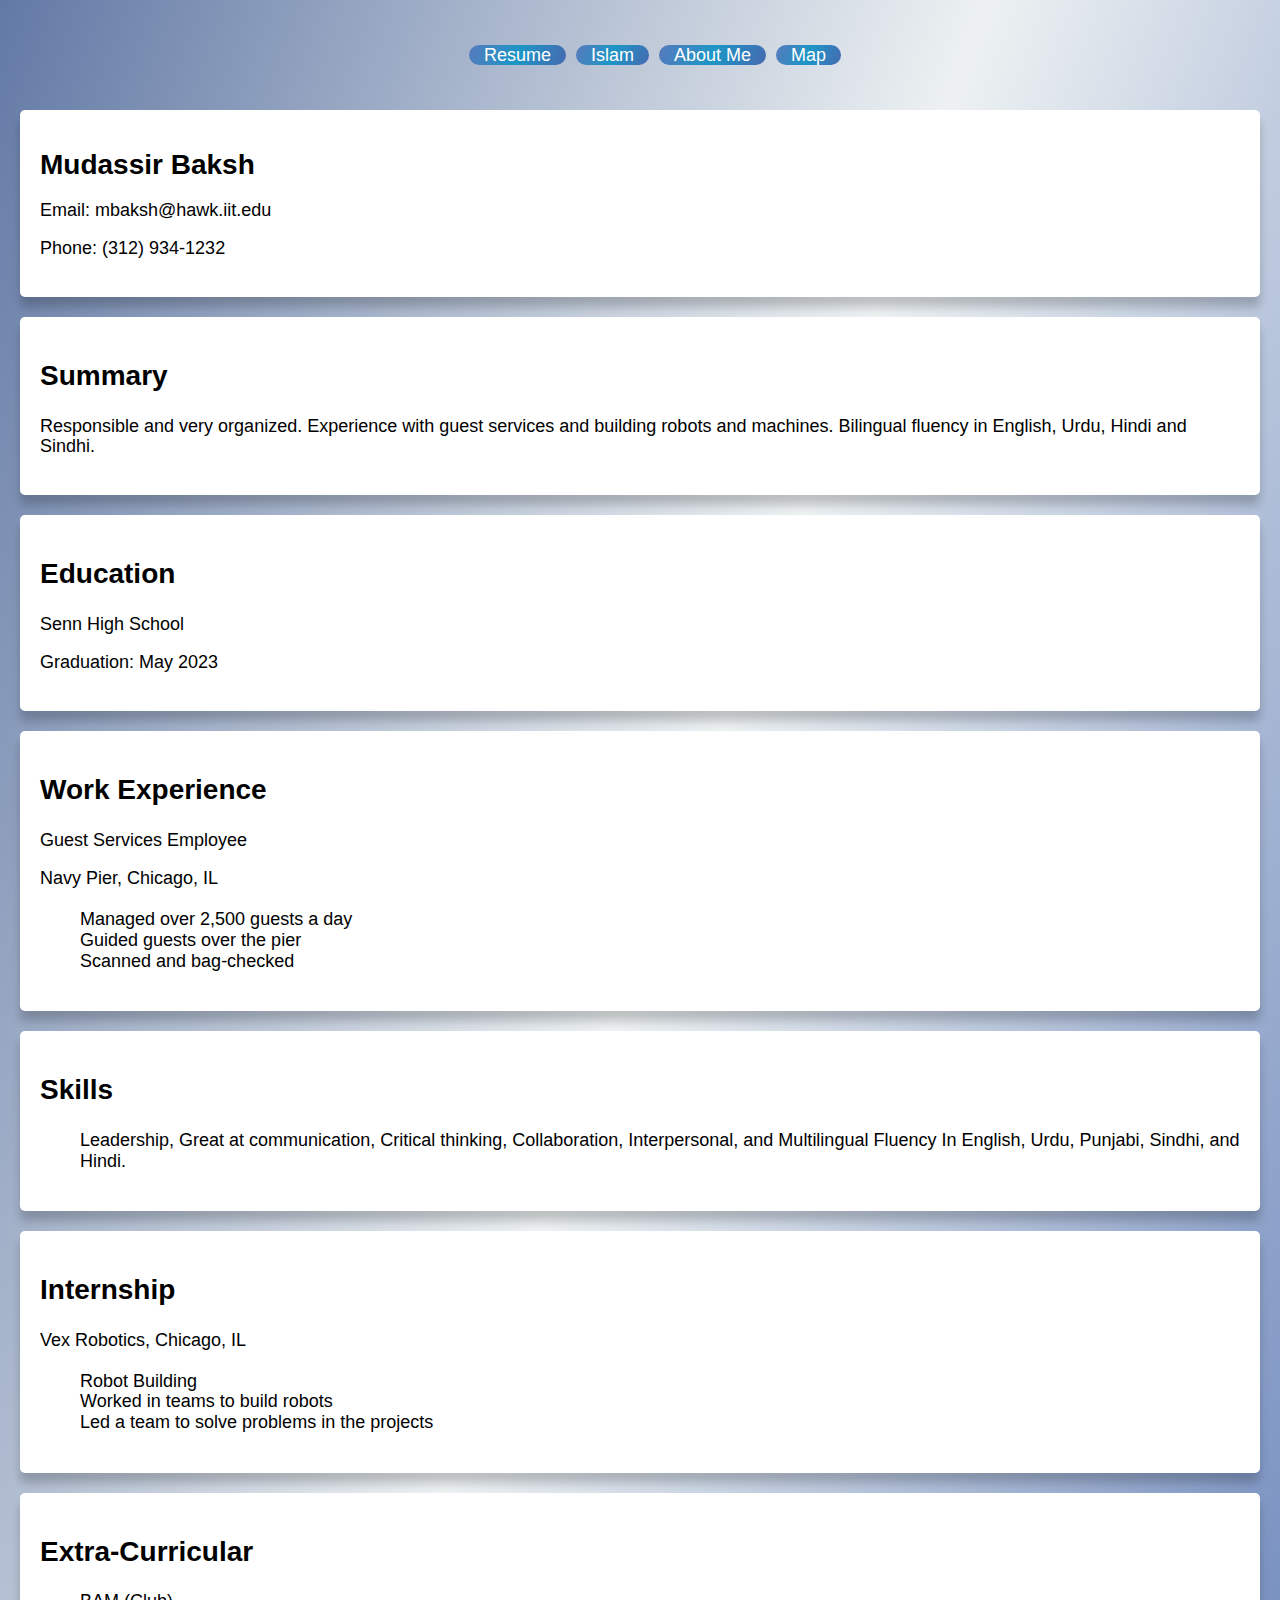
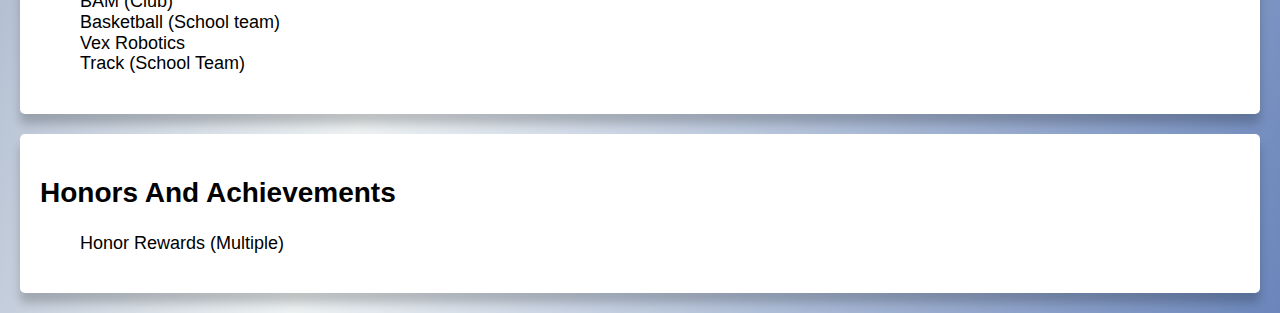
<file: index.html>
<!DOCTYPE html>
<html lang="en">
<head>
  <meta charset="utf-8">
  <title>Mudassir Baksh - Resume</title>
  <link rel="stylesheet" href="css/reset.css">
  <link rel="stylesheet" href="css/style.css">
  <script async src="js/script.js"></script>
</head>
<body class="resume">
  <header>
    <nav>
      <ul>
        <li><a href="index.html">Resume</a></li>
        <li><a href="islam.html">Islam</a></li>
        <li><a href="aboutme.html">About Me</a></li>
        <li><a href="map.html">Map</a></li>
      </ul>
    </nav>
  </header>
  <section class="white">
    <h1>Mudassir Baksh</h1>
    <p>Email: mbaksh@hawk.iit.edu</p>
    <p>Phone: (312) 934-1232</p>
  </section>
  <section class="white">
    <h2>Summary</h2> 
    <p>Responsible and very organized. Experience with guest services and building robots and machines. Bilingual fluency in English, Urdu, Hindi and Sindhi.</p>
  </section>
  <section class="white">
    <h2>Education</h2>
    <p>Senn High School</p>
    <p>Graduation: May 2023</p>
  </section>
  <section class="white">
    <h2>Work Experience</h2>
    <p>Guest Services Employee</p>
    <p>Navy Pier, Chicago, IL</p>
    <ul>
      <li>Managed over 2,500 guests a day</li>
      <li>Guided guests over the pier</li>
      <li>Scanned and bag-checked</li>
    </ul>
  </section>
  <section class="white">
    <h2>Skills</h2>
    <ul>
      <li>Leadership, Great at communication, Critical thinking, Collaboration, Interpersonal, and Multilingual Fluency In English, Urdu, Punjabi, Sindhi, and Hindi.</li>
    </ul>
  </section>
  <section class="white">
    <h2>Internship</h2>
    <p>Vex Robotics, Chicago, IL</p>
    <ul>
      <li>Robot Building</li>
      <li>Worked in teams to build robots</li>
      <li>Led a team to solve problems in the projects</li>
    </ul>
  </section>
  <section class="white">
    <h2>Extra-Curricular</h2>
    <ul>
      <li>BAM (Club)</li>
      <li>Basketball (School team)</li>
      <li>Vex Robotics</li>
      <li>Track (School Team)</li>
    </ul>
  </section>
  <section class="white">
    <h2>Honors And Achievements</h2>
    <ul>
      <li>Honor Rewards (Multiple)</li>
    </ul>
  </section>
</body>
</html>
</file>
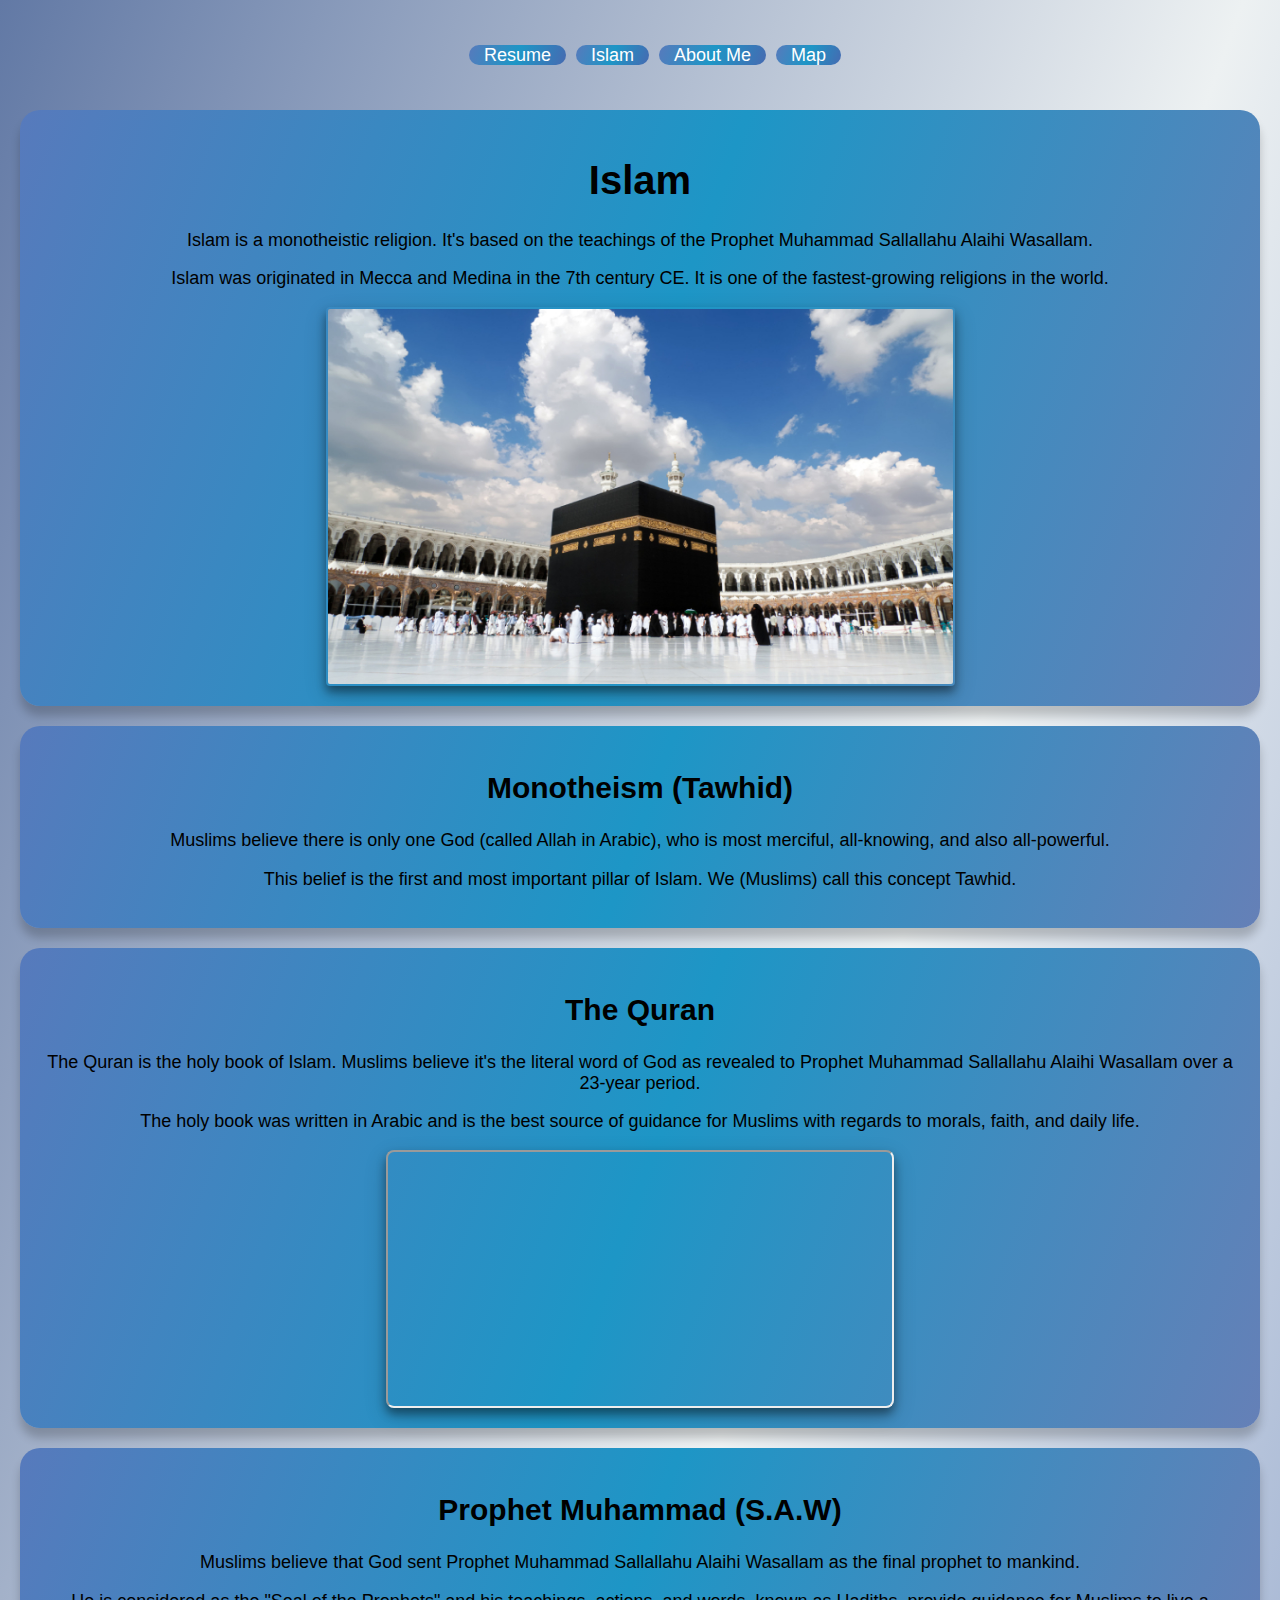
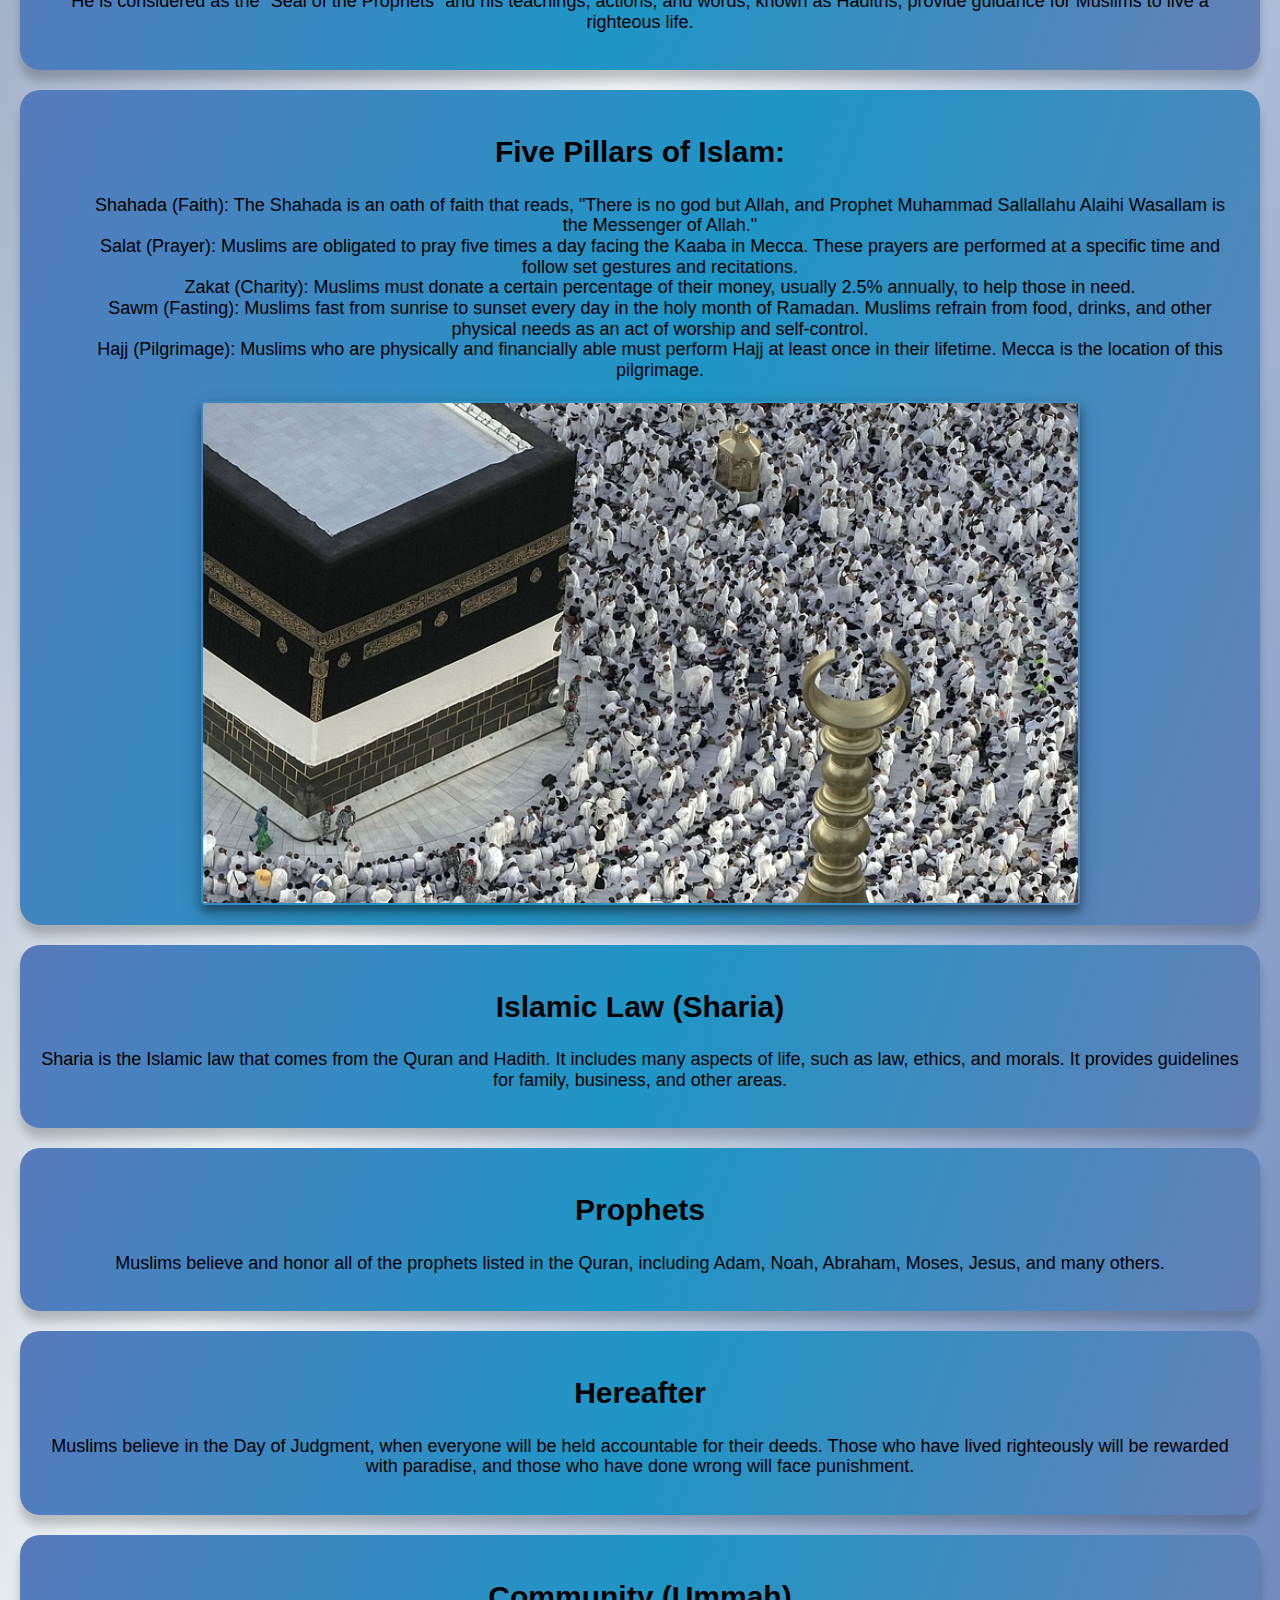
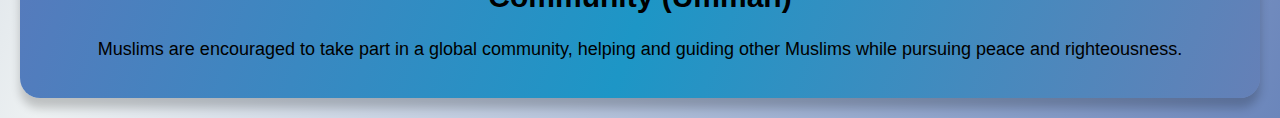
<file: islam.html>
<!DOCTYPE html>
<html lang="en">
<head>
  <meta charset="utf-8">
  <title>About Islam</title>
  <link rel="stylesheet" href="css/reset.css">
  <link rel="stylesheet" href="css/style.css">
  <script async src="js/script.js"></script>
</head>
<body>
  <header>
    <nav>
      <ul>
        <li><a href="index.html">Resume</a></li>
        <li><a href="islam.html">Islam</a></li>
        <li><a href="aboutme.html">About Me</a></li>
        <li><a href="map.html">Map</a></li>
      </ul>
    </nav>
  </header>
  <section class="blue">
    <h1>Islam</h1>
    <p>Islam is a monotheistic religion. It's based on the teachings of the Prophet Muhammad Sallallahu Alaihi Wasallam.</p>
    <p>Islam was originated in Mecca and Medina in the 7th century CE. It is one of the fastest-growing religions in the world.</p>
    <div>
      <img src="images/mecca.jpeg" alt="People standing in front of the Kaaba in Medina during the daytime" id="mecca">
    </div>  
  </section>
  <section class="blue">
    <h2>Monotheism (Tawhid)</h2>
    <p> Muslims believe there is only one God (called Allah in Arabic), who is most merciful, all-knowing, and also all-powerful.</p> 
    <p>This belief is the first and most important pillar of Islam. We (Muslims) call this concept Tawhid.</p>
  </section>
  <section class="blue">
    <h2>The Quran</h2>
    <p>The Quran is the holy book of Islam. Muslims believe it's the literal word of God as revealed to Prophet Muhammad Sallallahu Alaihi Wasallam over a 23-year period.</p>
    <p>The holy book was written in Arabic and is the best source of guidance for Muslims with regards to morals, faith, and daily life.</p>
    <iframe src="https://www.youtube.com/embed/1vjzuhI_Q1U?si=xh37vAiq9PbFHTwF" allowfullscreen></iframe>
  </section>
  <section class="blue">
    <h2>Prophet Muhammad (S.A.W)</h2>
    <p>Muslims believe that God sent Prophet Muhammad Sallallahu Alaihi Wasallam as the final prophet to mankind.</p>
    <p>He is considered as the "Seal of the Prophets" and his teachings, actions, and words, known as Hadiths, provide guidance for Muslims to live a righteous life.</p>
  </section>
  <section class="blue">
    <h2>Five Pillars of Islam:</h2>
    <ul>
      <li>Shahada (Faith): The Shahada is an oath of faith that reads, "There is no god but Allah, and Prophet Muhammad Sallallahu Alaihi Wasallam is the Messenger of Allah."</li>
      <li>Salat (Prayer): Muslims are obligated to pray five times a day facing the Kaaba in Mecca. These prayers are performed at a specific time and follow set gestures and recitations.</li>
      <li>Zakat (Charity): Muslims must donate a certain percentage of their money, usually 2.5% annually, to help those in need.</li>
      <li>Sawm (Fasting): Muslims fast from sunrise to sunset every day in the holy month of Ramadan. Muslims refrain from food, drinks, and other physical needs as an act of worship and self-control.</li>
      <li>Hajj (Pilgrimage): Muslims who are physically and financially able must perform Hajj at least once in their lifetime. Mecca is the location of this pilgrimage.</li>
    </ul>    
    <div>
      <img src="images/pilgrims.jpeg" alt="People performing Hajj in Mecca" id="pilgrims">
    </div> 
  </section>
  <section class="blue">
    <h2>Islamic Law (Sharia)</h2>
    <p>Sharia is the Islamic law that comes from the Quran and Hadith. It includes many aspects of life, such as law, ethics, and morals. It provides guidelines for family, business, and other areas.</p>  
  </section>
  <section class="blue">
    <h2>Prophets</h2>
    <p>Muslims believe and honor all of the prophets listed in the Quran, including Adam, Noah, Abraham, Moses, Jesus, and many others.</p>  
  </section>
  <section class="blue">
    <h2>Hereafter</h2>
    <p>Muslims believe in the Day of Judgment, when everyone will be held accountable for their deeds. Those who have lived righteously will be rewarded with paradise, and those who have done wrong will face punishment.</p>
  </section>
  <section class="blue">
    <h2>Community (Ummah)</h2>
    <p>Muslims are encouraged to take part in a global community, helping and guiding other Muslims while pursuing peace and righteousness.</p>
  </section>
</body>
</html>
</file>
<file: css/style.css>
body {
  background: linear-gradient(110deg, #6279a5, #edf1f2, #6b86bb);
}

h1, h2 {
  font-family: 'Trebuchet MS', 'Lucida Sans Unicode', 'Lucida Grande', 'Lucida Sans', Arial, sans-serif;
  text-align: center;
}

.resume h1, .resume h2 {
  text-align: left;
}

.resume p, .resume ul li {
  text-align: left;
}

li, p {
  list-style-type: none;
  font-family: 'Trebuchet MS', 'Lucida Sans Unicode', 'Lucida Grande', 'Lucida Sans', Arial, sans-serif;
  text-align: center;
}

nav ul li {
  list-style-type: none;
  background: linear-gradient(110deg, #577abc, #1d96c6, #466ab1);
  float: right;
  border-radius: 20px;
  margin-right: 10px;
}

nav ul li a {
  text-decoration: none;
  padding: 6px 15px;
  color: white;
}

nav ul li a:hover {
  background-color: white;
  color: black;
  border-radius: 20px;
}

nav ul {
  display: flex;
  justify-content: center;
  align-items: center;
  height: 50px;
}

.white {
  margin: 20px;
  background-color: #fff;
  padding: 20px;
  border-radius: 5px;
  box-shadow: 0px 10px 10px rgba(0, 0, 0.0, 0.2);
}

.blue {
  margin: 20px;
  background: linear-gradient(110deg, #577abc, #1d96c6, #6580b7);
  padding: 20px;
  border-radius: 20px;
  box-shadow: 0px 10px 10px rgba(0, 0, 0.0, 0.2);
}

.blue2 {
  margin: 20px;
  background: linear-gradient(110deg, #577abc, #1d96c6, #6580b7);
  padding: 20px;
  border-radius: 20px;
  box-shadow: 0px 10px 10px rgba(0, 0, 0.0, 0.2);
}

#mecca {
  border-radius: 4px;
  padding: 2px;
  width: 31.25em;
  height: 18.75em;
  box-shadow: 0 6px 10px 0 rgba(0, 0, 0, 0.4), 0 8px 22px 0 rgba(0, 0, 0, 0.19);
  transition: transform 0.3s;
  display: block;
  margin: 0 auto;
}

#pilgrims {
  border-radius: 4px;
  padding: 2px;
  width: 43.75em;
  height: 25em;
  box-shadow: 0 6px 10px 0 rgba(0, 0, 0, 0.4), 0 8px 22px 0 rgba(0, 0, 0, 0.19);
  transition: transform 0.3s;
  display: block;
  margin: 0 auto;
}

iframe {
  border-radius: 8px;
  padding: .1em;
  width: 25em;
  height: 12.5em;
  box-shadow: 0 6px 10px 0 rgba(0, 0, 0, 0.4), 0 8px 22px 0 rgba(0, 0, 0, 0.19);
  transition: transform 0.3s;
  display: block;
  margin: 0 auto;
}

#mecca:hover {
  transform: scale(1.1);
}

#pilgrims:hover {
  transform: scale(1.1);
}

iframe:hover {
  transform: scale(1.1);
}

p {
  text-align: center;
}

#senn {
  border-radius: 4px;
  padding: 2px;
  width: 31.25em;
  height: 18.75em;
  box-shadow: 0 6px 10px 0 rgba(0, 0, 0, 0.4), 0 8px 22px 0 rgba(0, 0, 0, 0.19);
  transition: transform 0.3s;
  display: block;
  margin: 0 auto;
}

#logo {
  border-radius: 4px;
  padding: 2px;
  width: 36.25em;
  height: 25em;
  box-shadow: 0 6px 10px 0 rgba(0, 0, 0, 0.4), 0 8px 22px 0 rgba(0, 0, 0, 0.19);
  transition: transform 0.3s;
  display: block;
  margin: 0 auto;
}

#senn:hover {
  transform: scale(1.1);
}

#logo:hover {
  transform: scale(1.1);
}

#map {
  height: 500px;
  width: 100%;
  background-color: white;
}

@media screen and (min-width: 800px) {
  body {
    font-size: 18px;
    min-height: 100vh;
  }

  li, p {
    font-size: 16px;
  }

  nav ul {
    height: 60px;
  }

  #map {
    height: 500px;
  }

  .container {
    width: 80%;
    margin: 0 auto;
  }
}

@media screen and (min-width: 1200px) {
  body {
    font-size: 20px;
  }

  .resume h1, .resume h2 {
    font-size: 28px;
  }

  li, p {
    font-size: 18px;
  }

  nav ul {
    height: 70px;
  }

  #map {
    height: 700px;
  }
}
</file>
